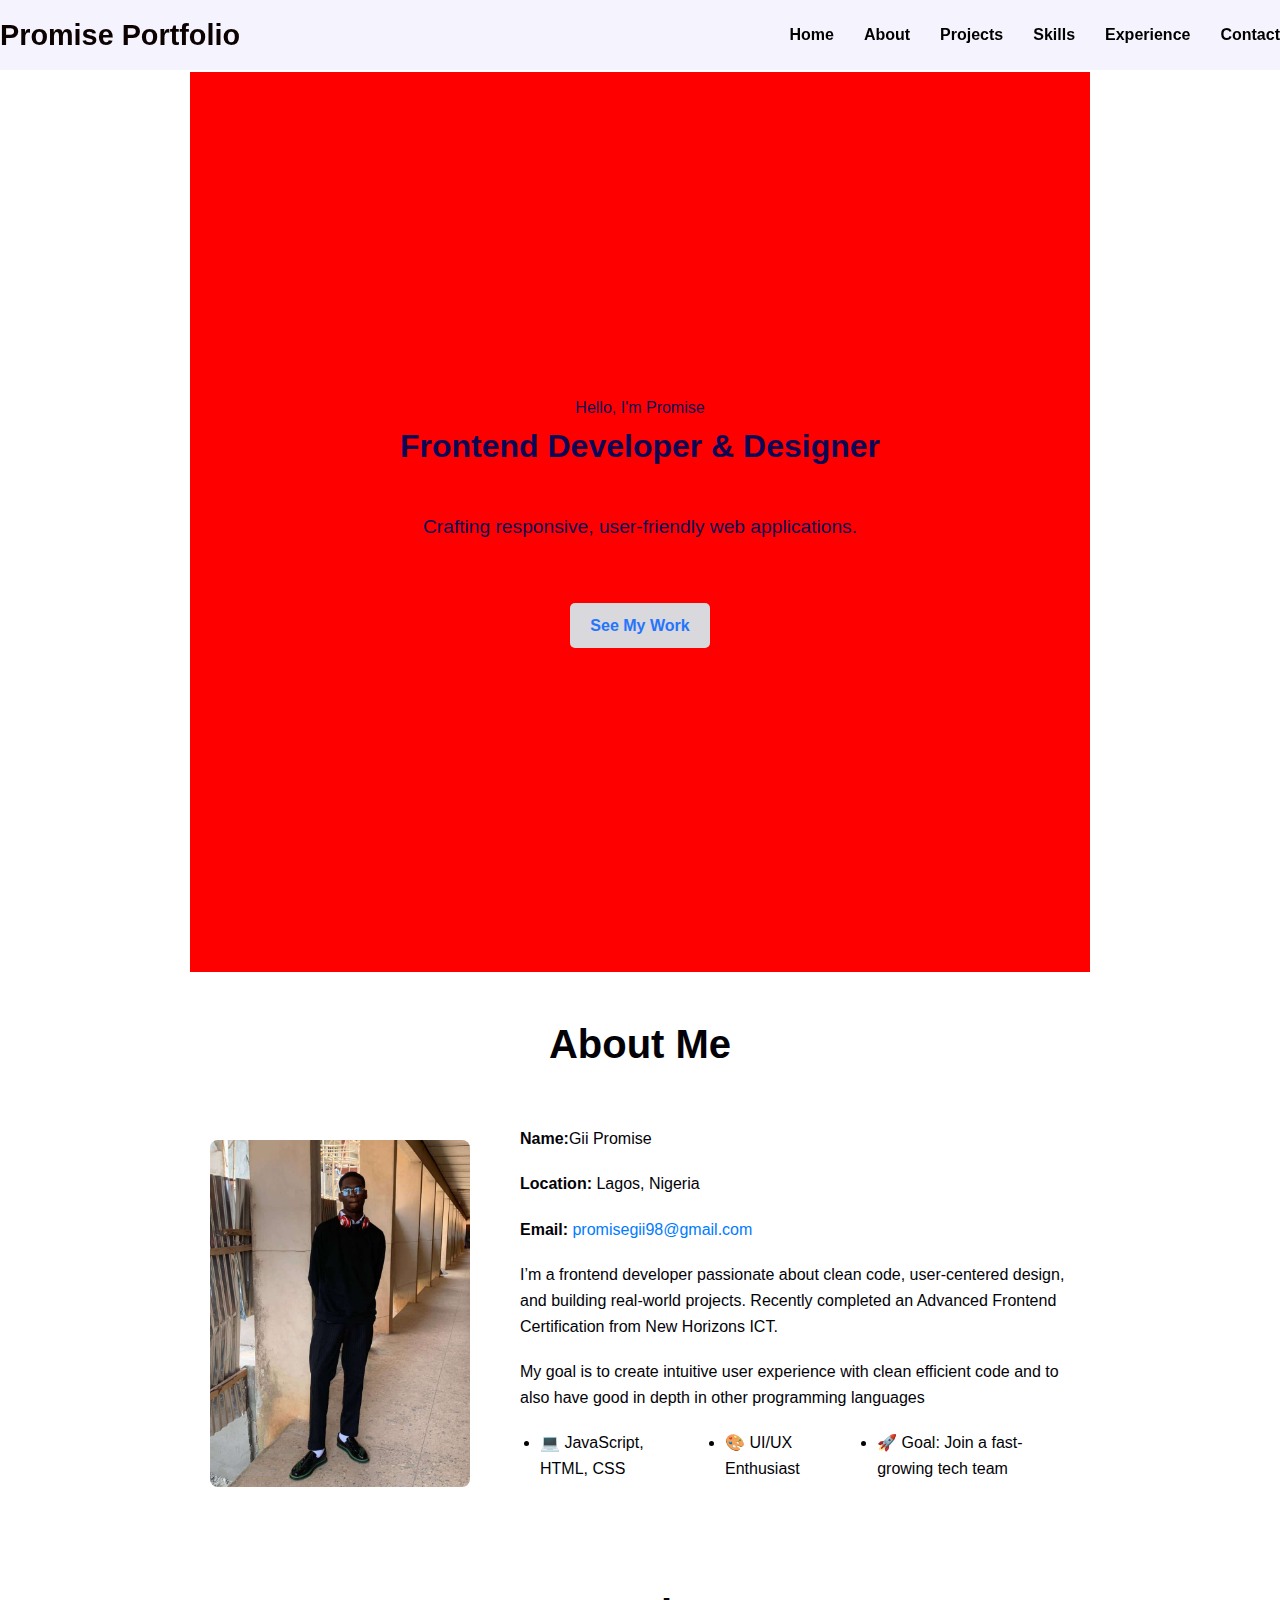
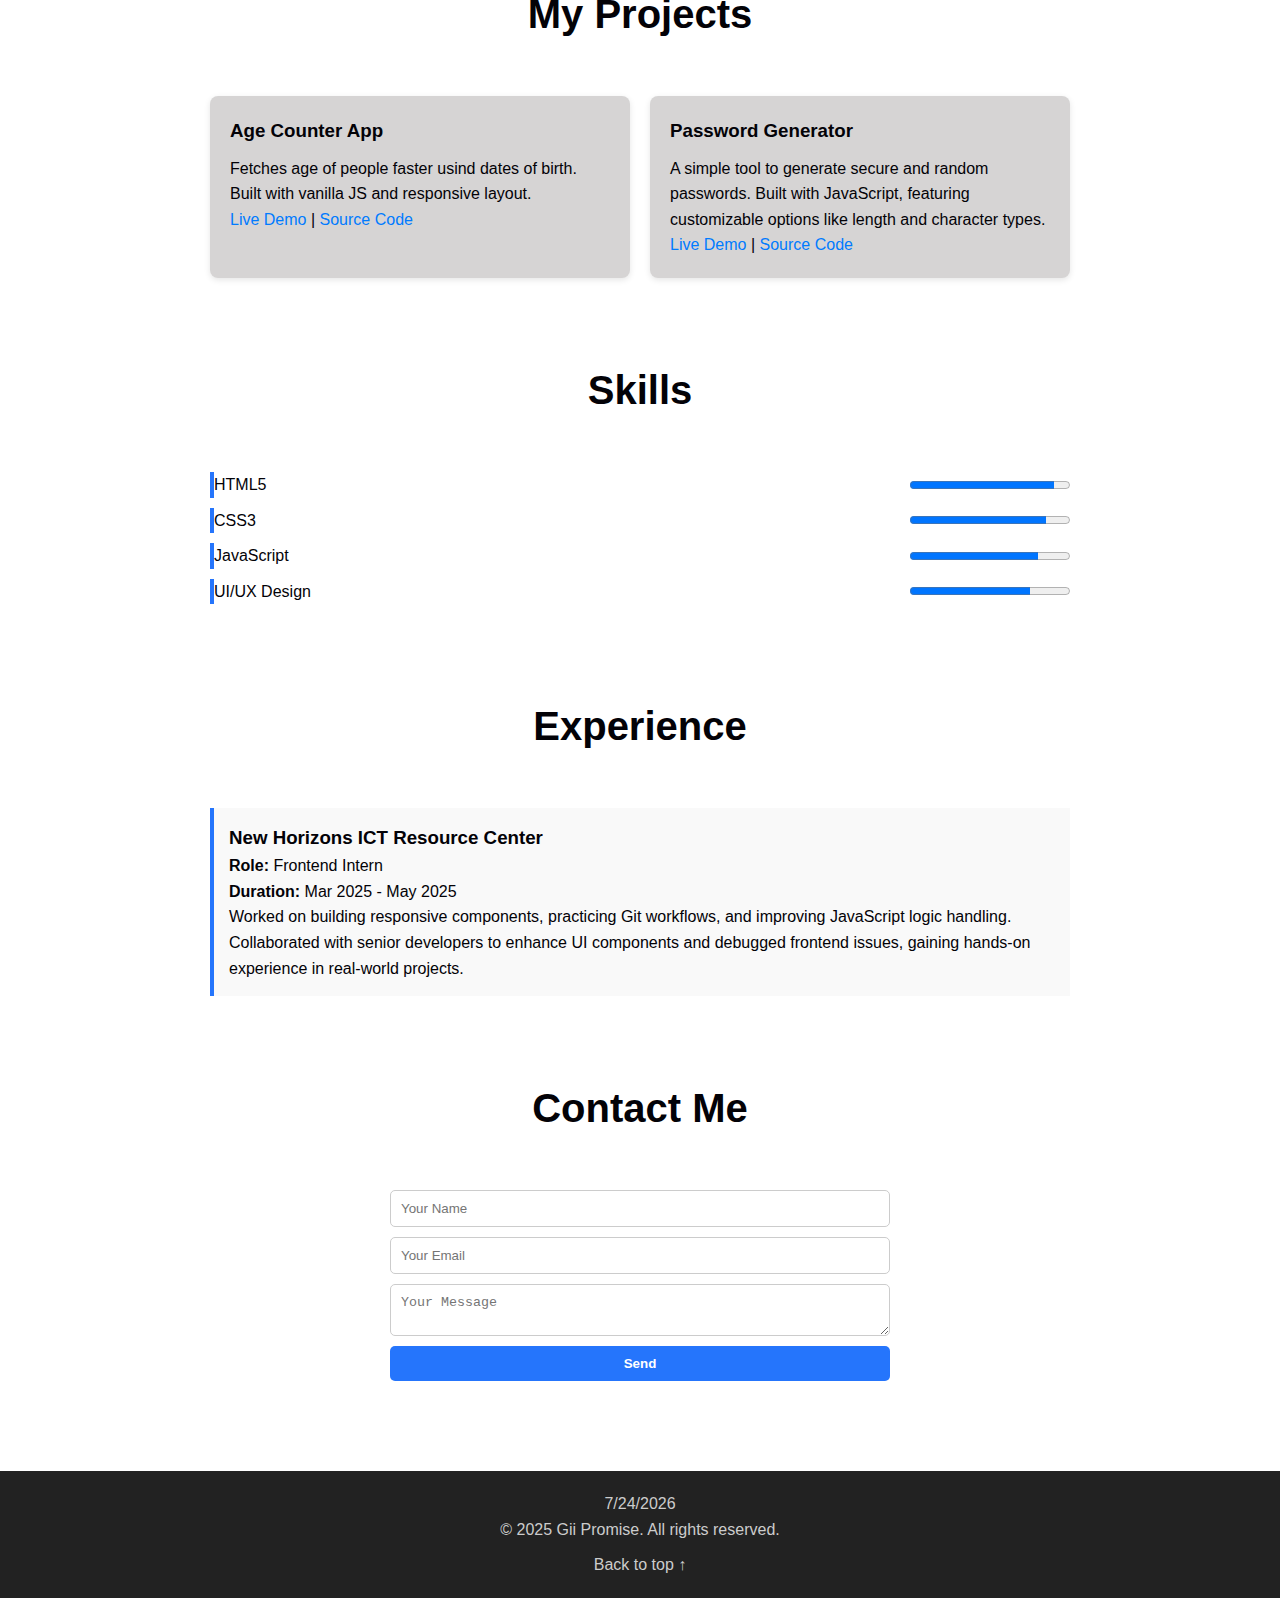
<file: Promise portfolio/index.html>
<!DOCTYPE html>
<html lang="en">
<head>
  <meta charset="UTF-8" />
  <meta name="viewport" content="width=device-width, initial-scale=1.0"/>
  <title>Promise Portfolio</title>
</head>

<link rel="stylesheet" href="style.css"/>

<body>
    <nav id="navbar">
      <div class="container">
        <a href="#home" class="logo">Promise Portfolio</a>
        <ul class="nav-links">
          <l1><a href="home">Home</a></l1>
     <l1><a href="#about">About</a></l1>
   <l1><a href="#projects">Projects</a></l1>
      <l1><a href="#skills">Skills</a></l1>
          <l1><a href="#experience">Experience</a></l1>
            <l1><a href="#contact">Contact</a></l1>
            </ul>
            <div class="hamburger">
              <i class="fas fa-bars"></i>
            </div>
          </div>
    </nav>
    <nav class="navbar">
      <div class="container">
        <a href="#" class="logo">Promise Portfolio</a>

        <div class="hamburger">
          <span class="bar"></span>
          <span class="bar"></span>
          <span class="bar"></span>
        </div>
        <ul class="nav-links">
          <li><a href="#home">Home</a></li>
          <li><a href="#about">About</a></li>
          <li><a href="#projects">Projects</a></li>
          <li><a href="#skills">Skills</a></li>
          <li><a href="#experience">Experience</a></li>
          <li><a href="#contact">Contact</a></li>
        </ul>
      </div>
    </nav>

  <section class="hero" id="home">
    <div class="hero-content">
    <hi>Hello, I'm Promise</hi>
    <h2>Frontend Developer & Designer</h2>
    <p>Crafting responsive, user-friendly web applications.</p>
    <a href="#projects" class="cta">See My Work</a>    
       </div>
  </section>

  <section id="about" class="section">
    <div class="container">
    <h2 class="section-title">About Me</h2>
    <div class="about-content">
      <div class="about img">
    <img src="Snapchat-1176406527.jpg" class="small-image" alt="Profile Picture">
      </div>
      <div class="about-text">
    <p><strong>Name:</strong>Gii Promise</p>
    <p><strong>Location:</strong> Lagos, Nigeria</p>
    <p><strong>Email:</strong> <a href="mailto:promisegii98@gmail.com">promisegii98@gmail.com</a></p>
    <p>I’m a frontend developer passionate about clean code, user-centered design, and building real-world projects. 
      Recently completed an Advanced Frontend Certification from New Horizons ICT.</p>
      <p>My goal is to create intuitive user experience with clean efficient code and to also have
        good in depth in other programming languages
      </p>
  
    <ul>
      <li>💻 JavaScript, HTML, CSS</li>
      <li>🎨 UI/UX Enthusiast</li>
      <li>🚀 Goal: Join a fast-growing tech team</li>
    </ul>
    </div>
    </div>
    </div>
  </section>

  
  <section id="projects" class="section">
    <div class="conntainer">
    <h2 class="section-title">My Projects</h2>
    <div class="project-list">
      <div class="project">
        <h3>Age Counter App</h3>
        <p>Fetches age of people faster usind dates of birth. Built with vanilla JS and responsive layout.</p>
        <a href="counter.html" target="_blank">Live Demo</a> |
        <a href="https://github.com/sahandghavidel/HTML-CSS-JavaScript-projects-for-beginners/tree/main/projects/counter">Source Code</a>
      </div>
      <div class="project">
        <h3>Password Generator</h3>
        <p>A simple tool to generate secure and random passwords. Built with JavaScript, featuring customizable options like length and character types.</p>
        <a href="age.html" target="_blank">Live Demo</a> |
        <a href="https://github.com/sahandghavidel/HTML-CSS-JavaScript-projects-for-beginners/tree/main/projects/age">Source Code</a>
        <div class="hamburger" id="hamburger">&#9776;</div>
      </div>
      </div>
    </div>
    </div>
  </section>

  <section id="skills">
    <h2 class="section-title">Skills</h2>
    <div class="skill-bars">
      <p>HTML5 <progress value="90" max="100"></progress></p>
      <p>CSS3 <progress value="85" max="100"></progress></p>
      <p>JavaScript <progress value="80" max="100"></progress></p>
      <p>UI/UX Design <progress value="75" max="100"></progress></p>
    </div>
  </section>

 

  <!-- ✅ EXPERIENCE -->
  <section id="experience">
    <h2 class="section-title">Experience</h2>
    <div class="exp-entry">
      <h3>New Horizons ICT Resource Center</h3>
      <p><strong>Role:</strong> Frontend Intern</p>
      <p><strong>Duration:</strong> Mar 2025 - May 2025</p>
      <p>Worked on building responsive components, practicing Git workflows, and improving JavaScript logic handling.
        <p>Collaborated with senior developers to enhance UI components and debugged frontend issues, gaining hands-on experience in real-world projects.</p>
      </p>
    </div>
  </section>

  
  <section id="contact">
    <h2 class="section-title">Contact Me</h2>
    <form id="contactForm">
      <input type="text" id="name" placeholder="Your Name" required />
      <input type="email" id="email" placeholder="Your Email" required />
      <textarea id="message" placeholder="Your Message" required></textarea>
      <button type="submit">Send</button>
      <p id="formStatus"></p>
    </form>
  </section>


  <footer>
    <p id="date"></p>
    <p>&copy; 2025 Gii Promise. All rights reserved.</p>
    <a href="#">Back to top ↑</a>
    <script src="script.js"></script>
    <script>
      document.getElementById('date').innerText = new Date().toLocaleDateString();</script>
  </footer>
</body>
</html>
</file>
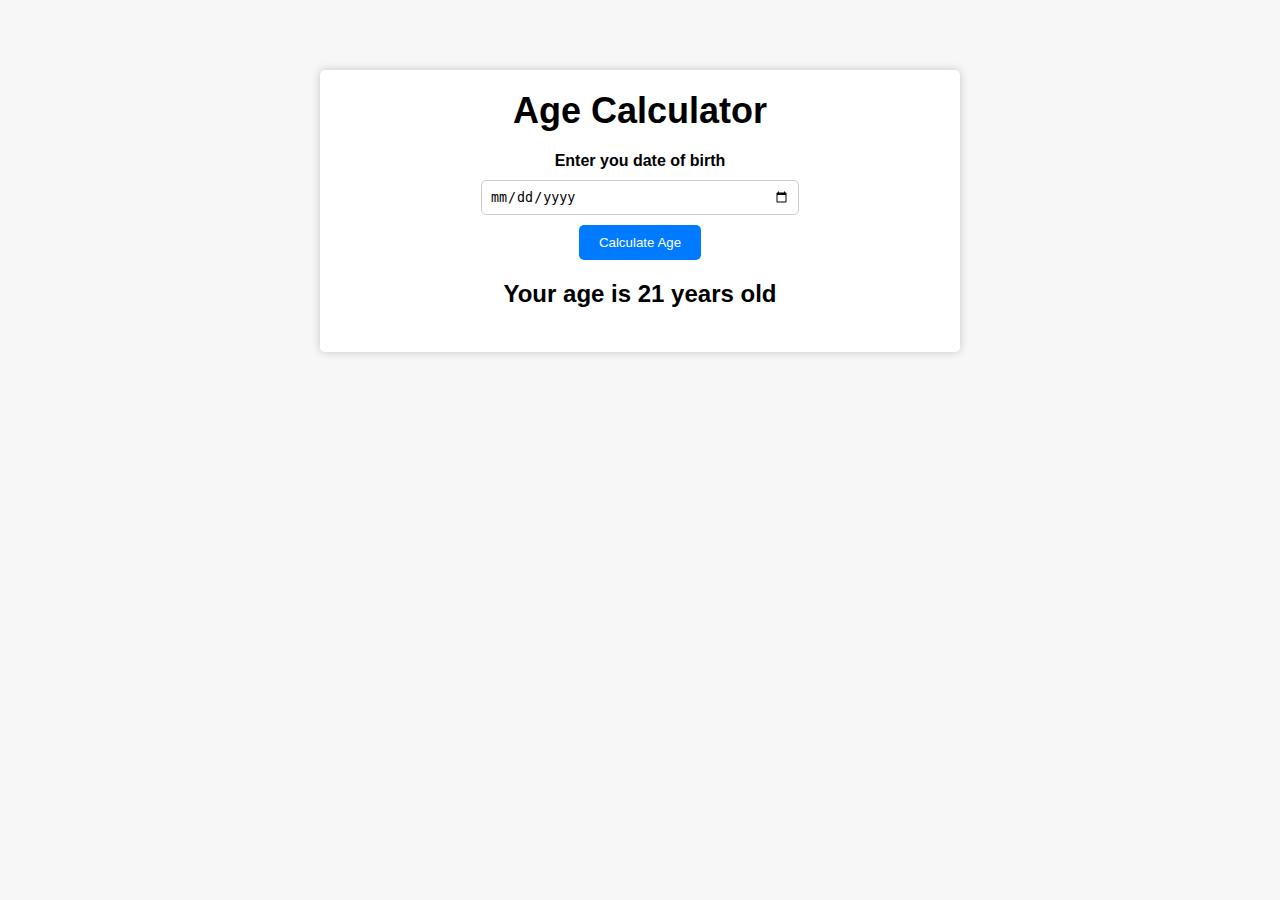
<file: Promise portfolio/age.html>
<!DOCTYPE html>
<html lang="en">
<head>
    <meta charset="UTF-8">
    <meta http-equiv="X-UA-Compatible" content="IE=edge">
    <meta name="viewport" content="width=device-width, initial-scale=1.0">
    <title>Age Calculator</title>
    <link rel="stylesheet" href="age.css">
</head>
<body>
    <div class="container">
        <h1>Age Calculator</h1>
        <div class="form">
            <label for="birthday">Enter you date of birth</label>
            <input type="date" id="birthday" name="birthday">
            <button id="btn">Calculate Age</button>
            <p id="result">Your age is 21 years old</p>
        </div>
    </div>

    <script src="age.js"></script>
</body>
</html>
</file>
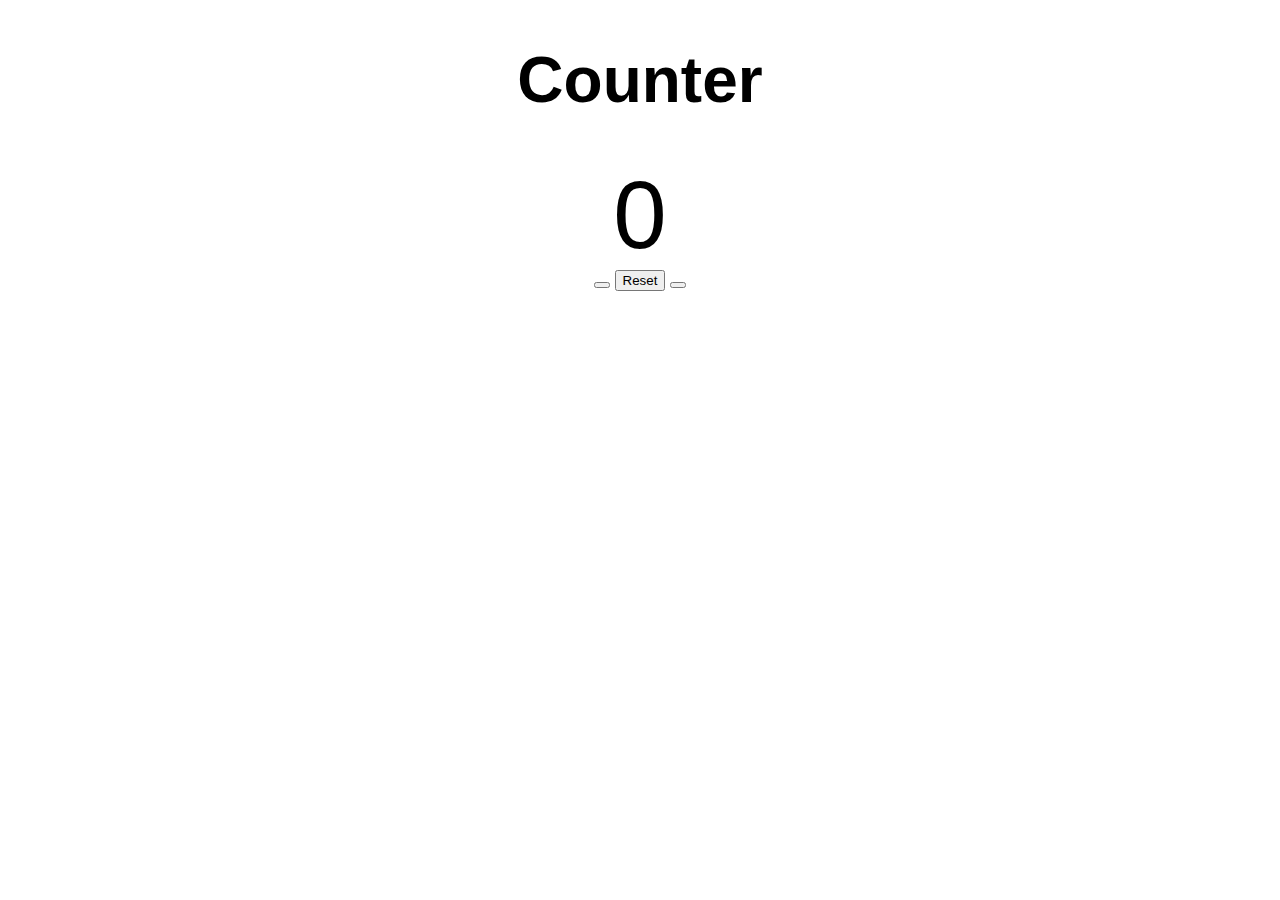
<file: Promise portfolio/counter.html>
<!DOCTYPE html>
<html lang="en">
  <head>
    <meta charset="UTF-8" />
    <meta name="viewport" content="width=device-width, initial-scale=1.0" />
    <title>Counter Project</title>
    <link rel="stylesheet" href="https://cdnjs.cloudflare.com/ajax/libs/font-awesome/5.15.3/css/all.min.css" integrity="sha512-iBBXm8fW90+nuLcSKlbmrPcLa0OT92xO1BIsZ+ywDWZCvqsWgccV3gFoRBv0z+8dLJgyAHIhR35VZc2oM/gI1w==" crossorigin="anonymous" />
    <link href="https://cdn.jsdelivr.net/npm/bootstrap@5.0.0-beta3/dist/css/bootstrap.min.css" rel="stylesheet" integrity="sha384-eOJMYsd53ii+scO/bJGFsiCZc+5NDVN2yr8+0RDqr0Ql0h+rP48ckxlpbzKgwra6" crossorigin="anonymous">
    <link rel="stylesheet" href="counter.css" />
  </head>
  <body>
    <main>
      <div>
        <h1>Counter</h1>
        <span class="value">0</span>
        <div>
          <button class="btn btn-danger decrease"><i class="fa fa-minus" aria-hidden="true"></i></button>
          <button class="btn btn-secondary reset">Reset</button>
          <button class="btn btn-success increase"><i class="fa fa-plus" aria-hidden="true"></i>
          </button>
        </div>
      </div>
    </main>
    <script src="counter.js"></script>
  </body>
</html>
</file>
<file: Promise portfolio/style.css>
* {
    box-sizing: border-box;
    margin: 0;
    padding: 0;
  }
  
  body {
    font-family: 'Segoe UI', Tahoma, Geneva, Verdana, sans-serif;
    color: #030207;
    line-height: 1.6;

  }
  
  a {
    color: #007bff;
    text-decoration: none;
  }

  
  /* Navigation*/
  #navbar {
   position:fixed;
   top: 0;
   left:0;
   width: 100%;
   background-color:rgb(245, 243, 253);
   box-shadow: black;
   z-index:1000;
   transition:all 0.3 ease;
  }

  #navbar .container{
  display: flex;
  justify-content: space-between;
  align-items: center;
  padding: 12px 0;
  }

  .logo{
    font-size: 1.8rem;
    font-weight:700;
    color:rgb(13, 2, 2);
    text-decoration:red;
  }

  .nav-links{
    display:flex;
    list-style:none;
  }

  .nav-links l1{
   margin-left:30px;
  }

  .nav-links a{
    text-decoration: none;
    color: black;
    font-weight: 600;
    transition: all 0.3 ease;
  }
  
  .nav-links a:hover{
    color: #007bff;
  }

  .hamburger{
    font-size: 1.5rem;
    cursor: pointer;
    display: none;
  }


  /* Hero */
  .hero {
    height:100vh;
    width: 800vh;
    background-color: red;
    background-size: contain;
    background-position: 600vh;
    color: rgb(12, 6, 85);
    align-items: center;
    text-align: center ;
    display: flex;
  }

  .hero-content{
    width: 90%;
    max-width: 1200px;
    margin: 0 auto;
    padding: 20px;
    position: relative;
    z-index: 2;
  }

  .hero h1{
    font-size: 3.5rem;
    margin-bottom: 20px;
    }

    .hero h2{
      font-size: 2rem;
      margin-bottom: 40px;
    }

    .hero p{
      font-size:1.2rem;
      margin-bottom: 40px;
      max-width: 700px;
      margin-left: auto;
      margin-right: auto;
    }
    .scroll-prompt{
      position:absolute;
      bottom: 30px;
      left: 50%;
      transform:translateX(-50%) ;
      animation: bounce 2s infinite;
    }

    @media (max-width:768px){
      .hero h1{
        font-size: 2.5rem;
      }

      .hero h2{
        font-size: 1.5rem;
      }
    }
    @keyframes bounce {
      0% {
        transform: translateY(0) translateX(-50%);
      }
      20% {
        transform: translateY(-10px) translateX(-50%);
      }
      50% {
        transform: translateY(0) translateX(-50%);
      }
      80% {
        transform: translateY(0) translateX(-50%);
      }
      100% {
        transform: translateY(0) translateX(-50%);
      }

      40% {
        transform: translateY(-20px) translateX(-50%);
      }

      60% {
        transform: translateY(-10px) translateX(-50%);
      }
    }
  .cta {
    display: inline-block;
    margin-top: 20px;
    background: #d8d8dd;
    color: #2575fc;
    padding: 10px 20px;
    border-radius: 5px;
    font-weight: bold;
  }
  
  /* Section Spacing */
  section {
    padding: 40px 20px;
    max-width: 900px;
    margin: auto;
  }
  .section-title{
    text-align: center;
    margin-bottom: 50px;
    font-size: 2.5rem;
    color: var(--secondary-color);
    position: relative;
  }
  .section-title::after{
    content: '';
    position:absolute;
    bottom: -15px;
    left: 50px;
    transform: translateX(-50%);
    width: 80px;
    height: 4px;
    background-color: var(--primary-color);
  }
  
  .btn {
    display: inline-block;
    padding: 12px 30px;
    background-color: var(--primary-color);
    color: var(--white);
    border: none;
    border-radius: 5px;
    cursor: pointer;
    text-decoration: none;
    font-weight: 600;
    transition: var(--transition);
  }
  .btn:hover {
    background-color: var(--secondary-color);
    transform: translate(-3px);
    box-shadow: var(--box-shadow);
  }
  .highlight {
    color: var(--primary-color)
  }
  
  /* About Me */
  .about-content{
    display: flex;
    align-items: center;
    gap: 50px;
  }
  #about ul {
    display: flex;
    align-items: 10px;
    gap: 50px;
    margin-top: 10px;
    padding-left: 20px;
  }
  .about-text{
    flex: 1;
    margin-bottom: 20px;
  }
.about-text h3{
    font-size: 2rem;
    margin-bottom: 20px;
    color: var(--secondary-color);
  }
  .about-text p{
    margin-bottom: 20px;
    color: var(--text-light)
  }
  .personal-info{
    display: grid;
    grid-template-columns: repeat(2, 1fr);
    gap: 20px;
    margin-top: 30px;
  }
  .personal-info div span{
    display: block;
    font-weight: 600;
    color: var(--secondary-color);
    margin-bottom: 5px;
  }
  .about img {
    flex: 1;
  }
  .about img img{
   width: 100%;
   border-radius: 10px;
   box-shadow: var(box-shadow);
  }  

  .small-image{
    width: 260px;
    height: auto;
    border-radius: 8px;
    object-fit: cover;
    display: block;
    margin: 0 auto;
  }
  
  
  /* Projects */
  .project-list {
    display: grid;
    grid-template-columns: 1fr 1fr;
    gap: 20px;
  }
  
  .project {
    background: #756e6e4b;
    padding: 20px;
    border-radius: 8px;
    border-left: #10066f;
    box-shadow: 0 2px 6px rgba(0,0,0,0.1);
  }
  
  .project h3 {
    margin-bottom: 10px;
  }
  
  /* Skills */
  .skill-bars p {
    display: flex;
    align-items: center;
    justify-content: space-between;
    margin: 10px 0;
    border-left: 4px solid #2575fc;
    margin-top: 10px;
  }
  
  
  /* Experience */
  .exp-entry {
    background: #f9f9f9;
    padding: 15px;
    border-left: 4px solid #2575fc;
    margin-top: 10px;
  }
  
  /* Contact Form */
  form {
    display: flex;
    flex-direction: column;
    gap: 10px;
    max-width: 500px;
    margin: auto;
  }
  
  input, textarea, button {
    padding: 10px;
    border-radius: 5px;
    border: 1px solid #ccc;
  }
  
  textarea {
    resize: vertical;
  }
  
  button {
    background-color: #2575fc;
    color: #fff;
    font-weight: bold;
    border: none;
    cursor: pointer;
  }
  
  button:hover {
    background-color: #1e5bd3;
  }
  
  /* Footer */
  footer {
    background-color: #222;
    color: #ccc;
    text-align: center;
    padding: 20px;
    margin-top: 40px;
  }
  
  footer a {
    color: #ccc;
    display: block;
    margin-top: 10px;
  }
  
  /* Responsive */
  @media (max-width: 768px) {
    #navbar .container {
      flex-direction: column;
      align-items: flex-start;
    }

    .nav-links {
      flex-direction: column;
      width: 100%;
      display: none;
    }

    .nav-links li {
      margin: 10px 0;
    }

    .hamburger {
      display: block;
    }

    .hero {
      height: auto;
      padding: 20px;
      text-align: center;
    }

    .about-content {
      flex-direction: column;
      gap: 20px;
    }

    .personal-info {
      grid-template-columns: 1fr;
    }

    .project-list {
      grid-template-columns: 1fr;
    }

    .skill-bars p {
      flex-direction: column;
      align-items: flex-start;
    }

    form {
      width: 100%;
      padding: 0 10px;
    }
  }
</file>
<file: Promise portfolio/age.css>
body {
    margin: 0;
    padding: 20px;
    font-family: "Montserrat", sans-serif;
    background-color: #f7f7f7;
  }
  
  .container {
    background-color: white;
    box-shadow: 0 0 10px rgba(0, 0, 0, 0.2);
    padding: 20px;
    max-width: 600px;
    margin: 0 auto;
    border-radius: 5px;
    margin-top: 50px;
  }
  
  h1 {
    font-size: 36px;
    text-align: center;
    margin-top: 0;
    margin-bottom: 20px;
  }
  
  .form {
    display: flex;
    flex-direction: column;
    align-items: center;
  }
  
  label {
    font-weight: bold;
    margin-bottom: 10px;
  }
  
  input {
    padding: 8px;
    border: 1px solid #ccc;
    border-radius: 5px;
    width: 100%;
    max-width: 300px;
  }
  
  button {
    background-color: #007bff;
    color: white;
    border: none;
    padding: 10px 20px;
    border-radius: 5px;
    margin-top: 10px;
    cursor: pointer;
    transition: background-color 0.3s ease;
  }
  
  button:hover {
    background-color: #0062cc;
  }
  
  #result {
    margin-top: 20px;
    font-size: 24px;
    font-weight: bold;
  }
</file>
<file: Promise portfolio/counter.css>
body {
    margin: 0;
    padding: 0;
    font-family: sans-serif;
    text-align: center;
  }
  
  h1 {
    font-size: 4rem;
  }
  
  .value {
    font-size: 6rem;
  }
</file>
